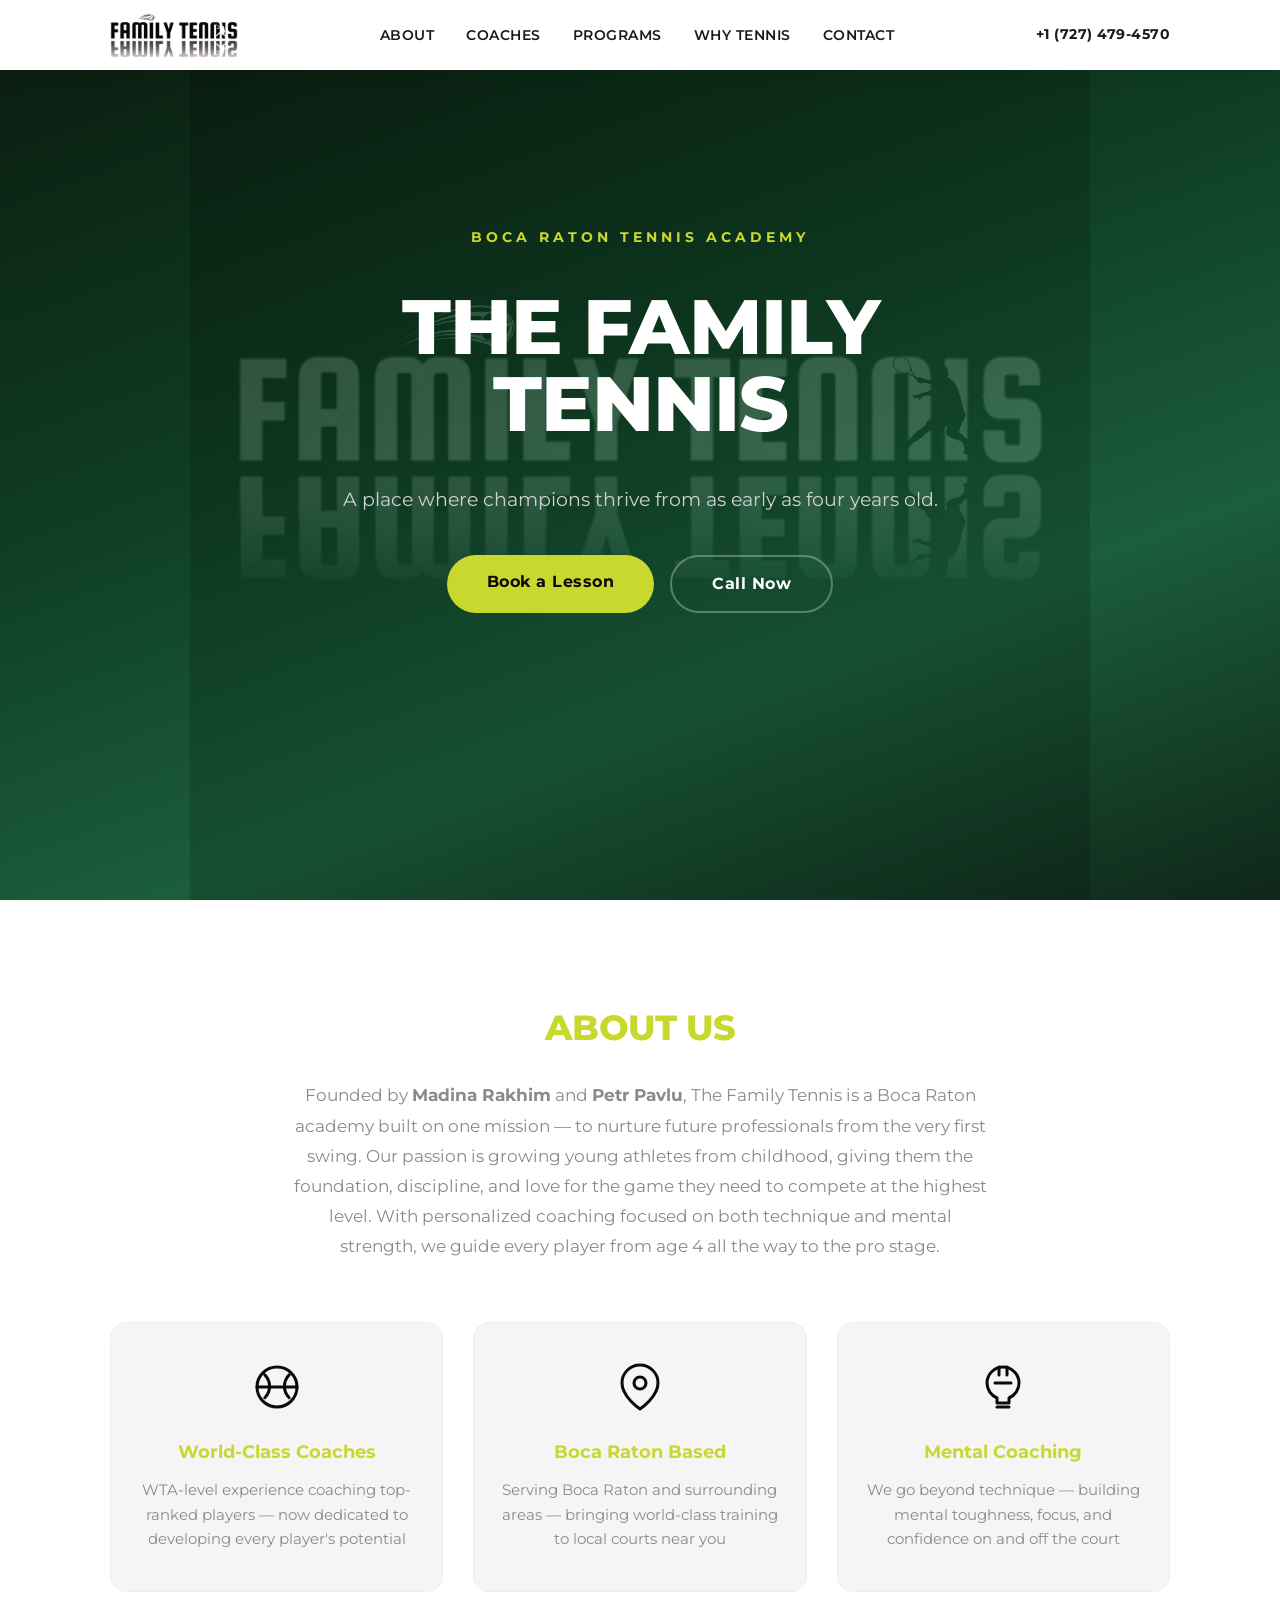
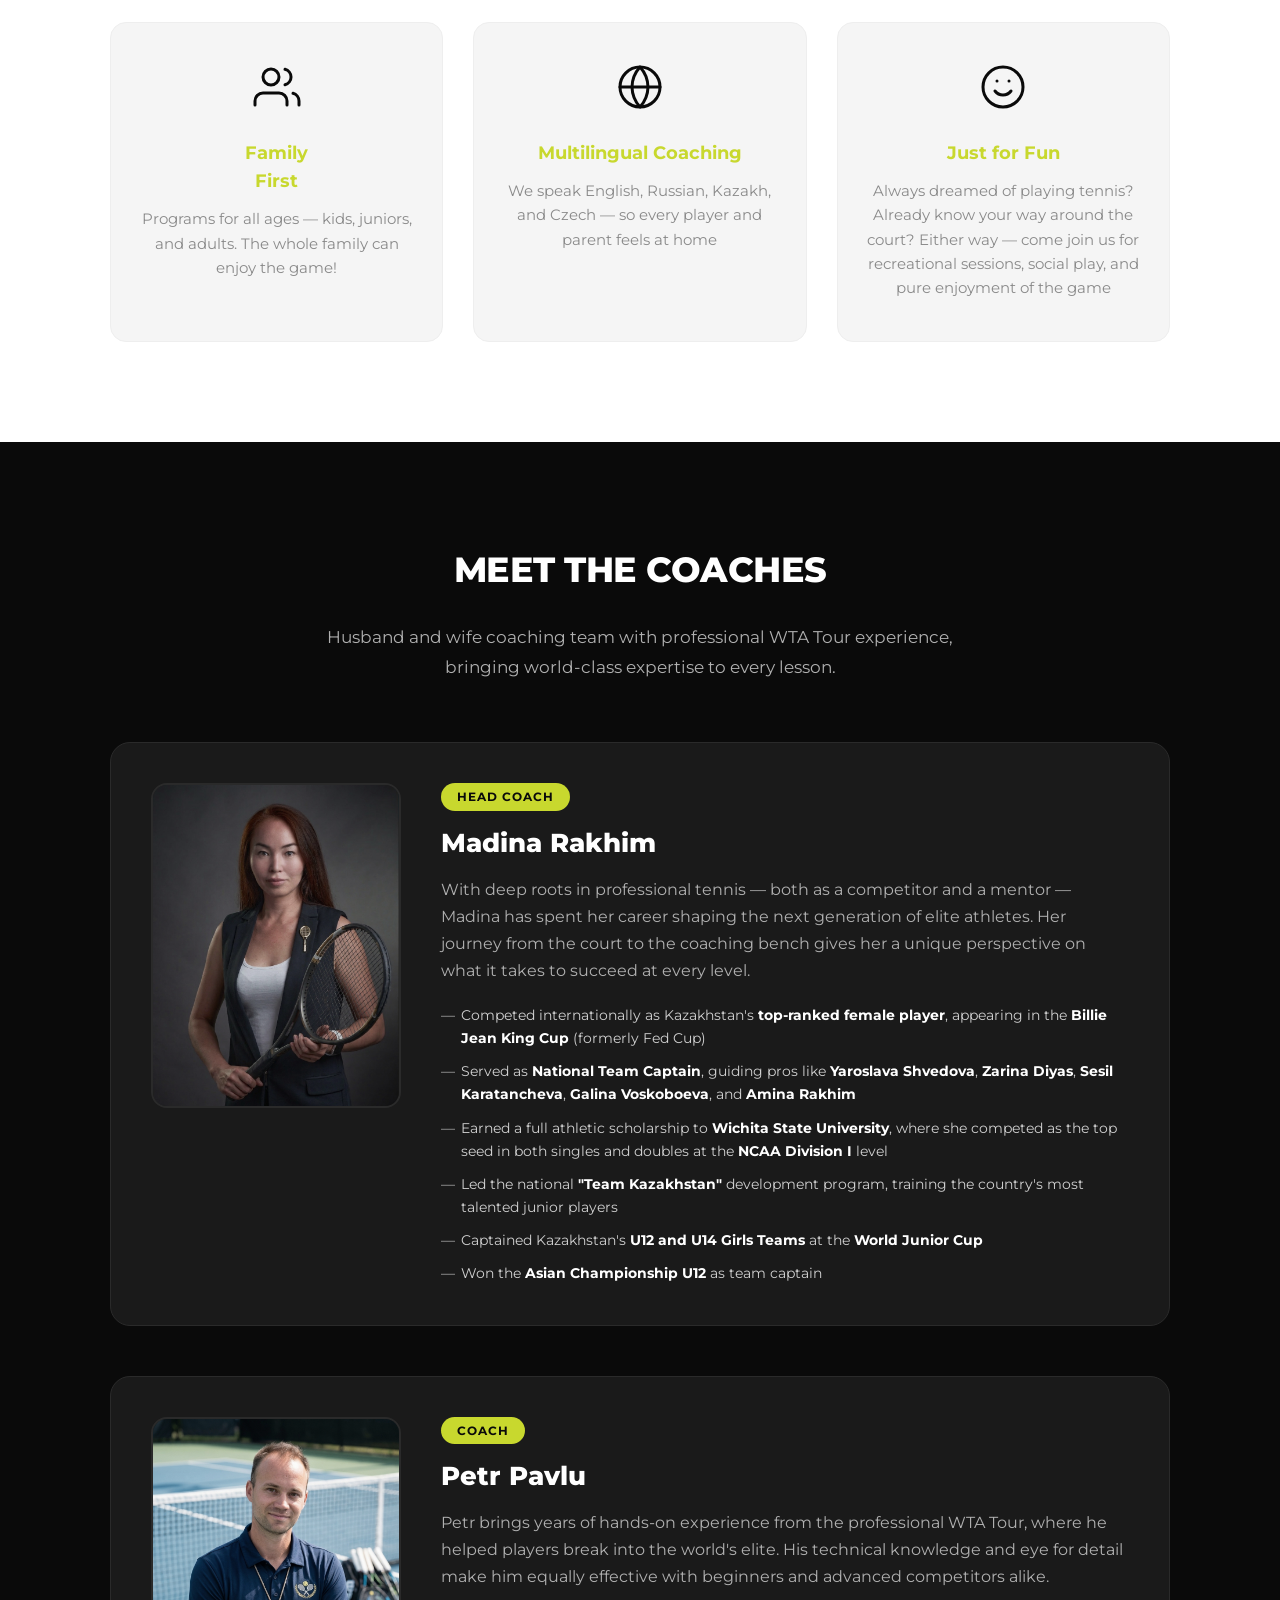
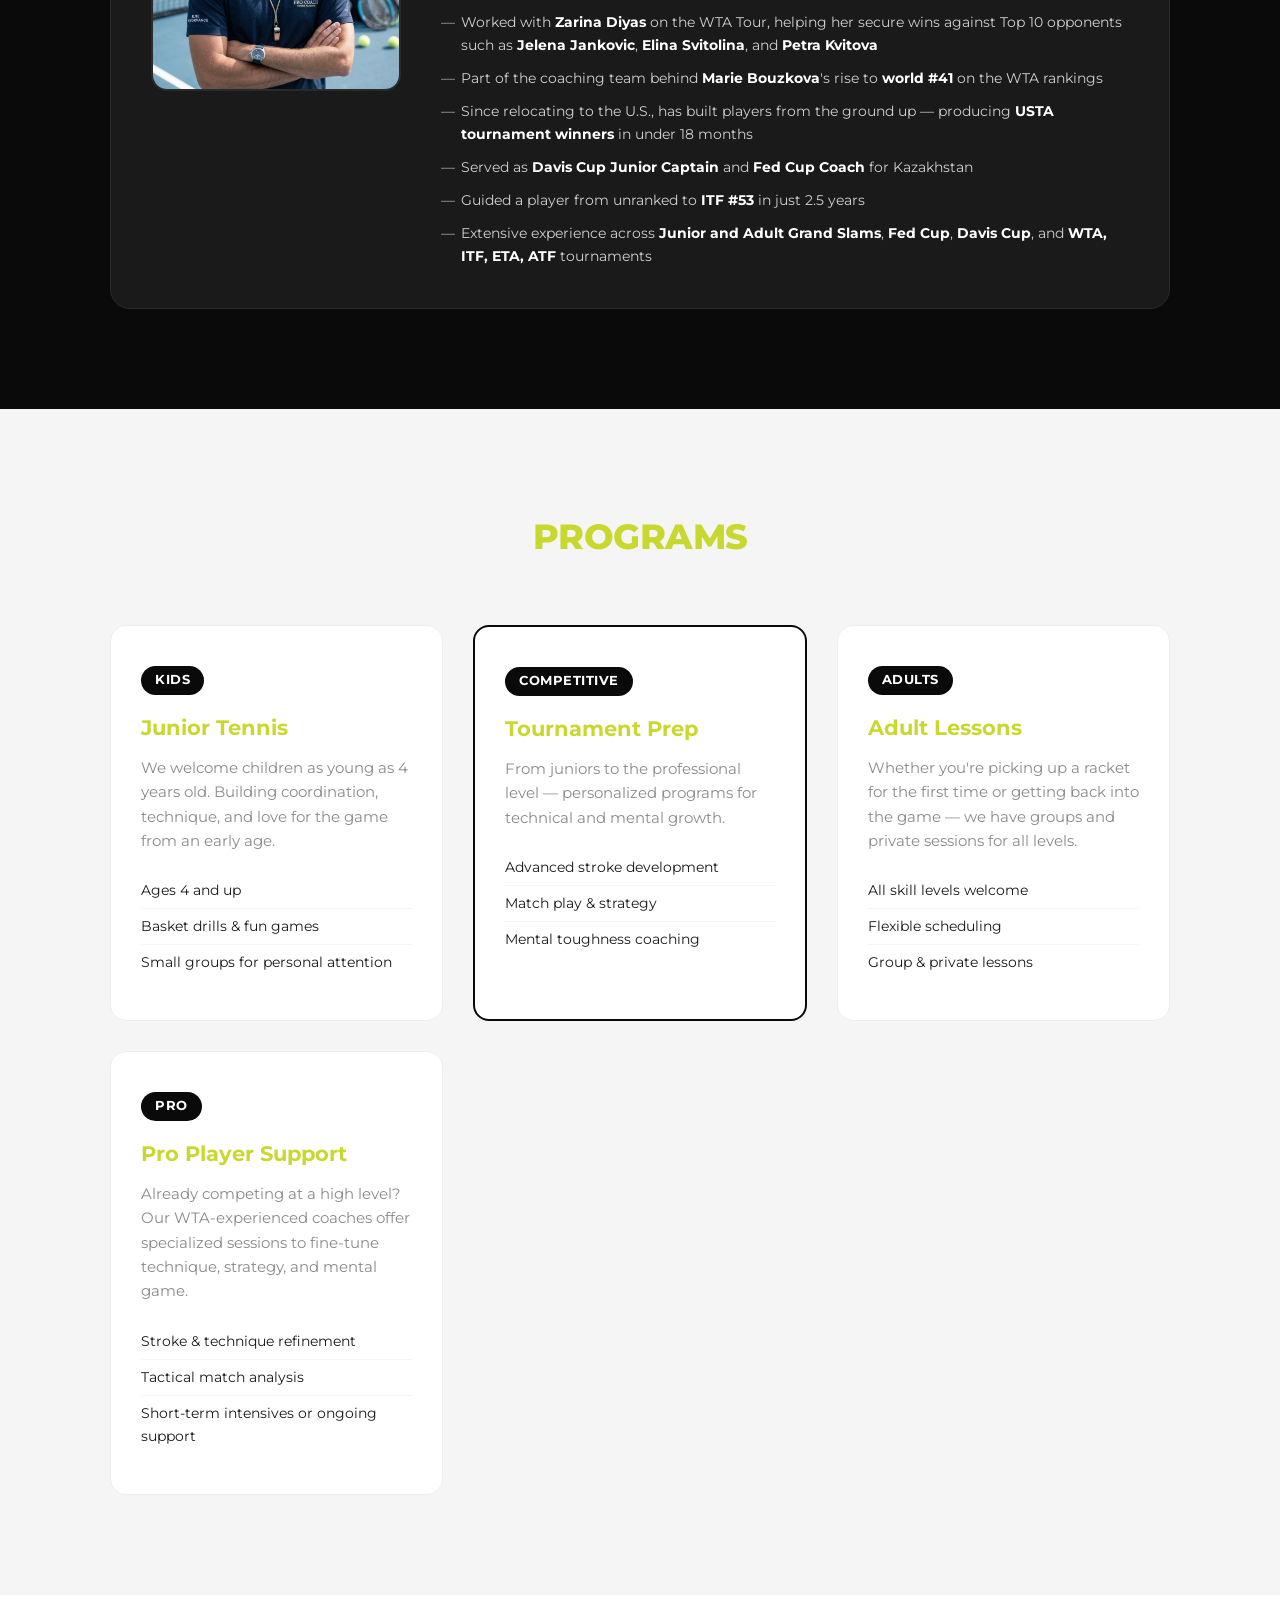
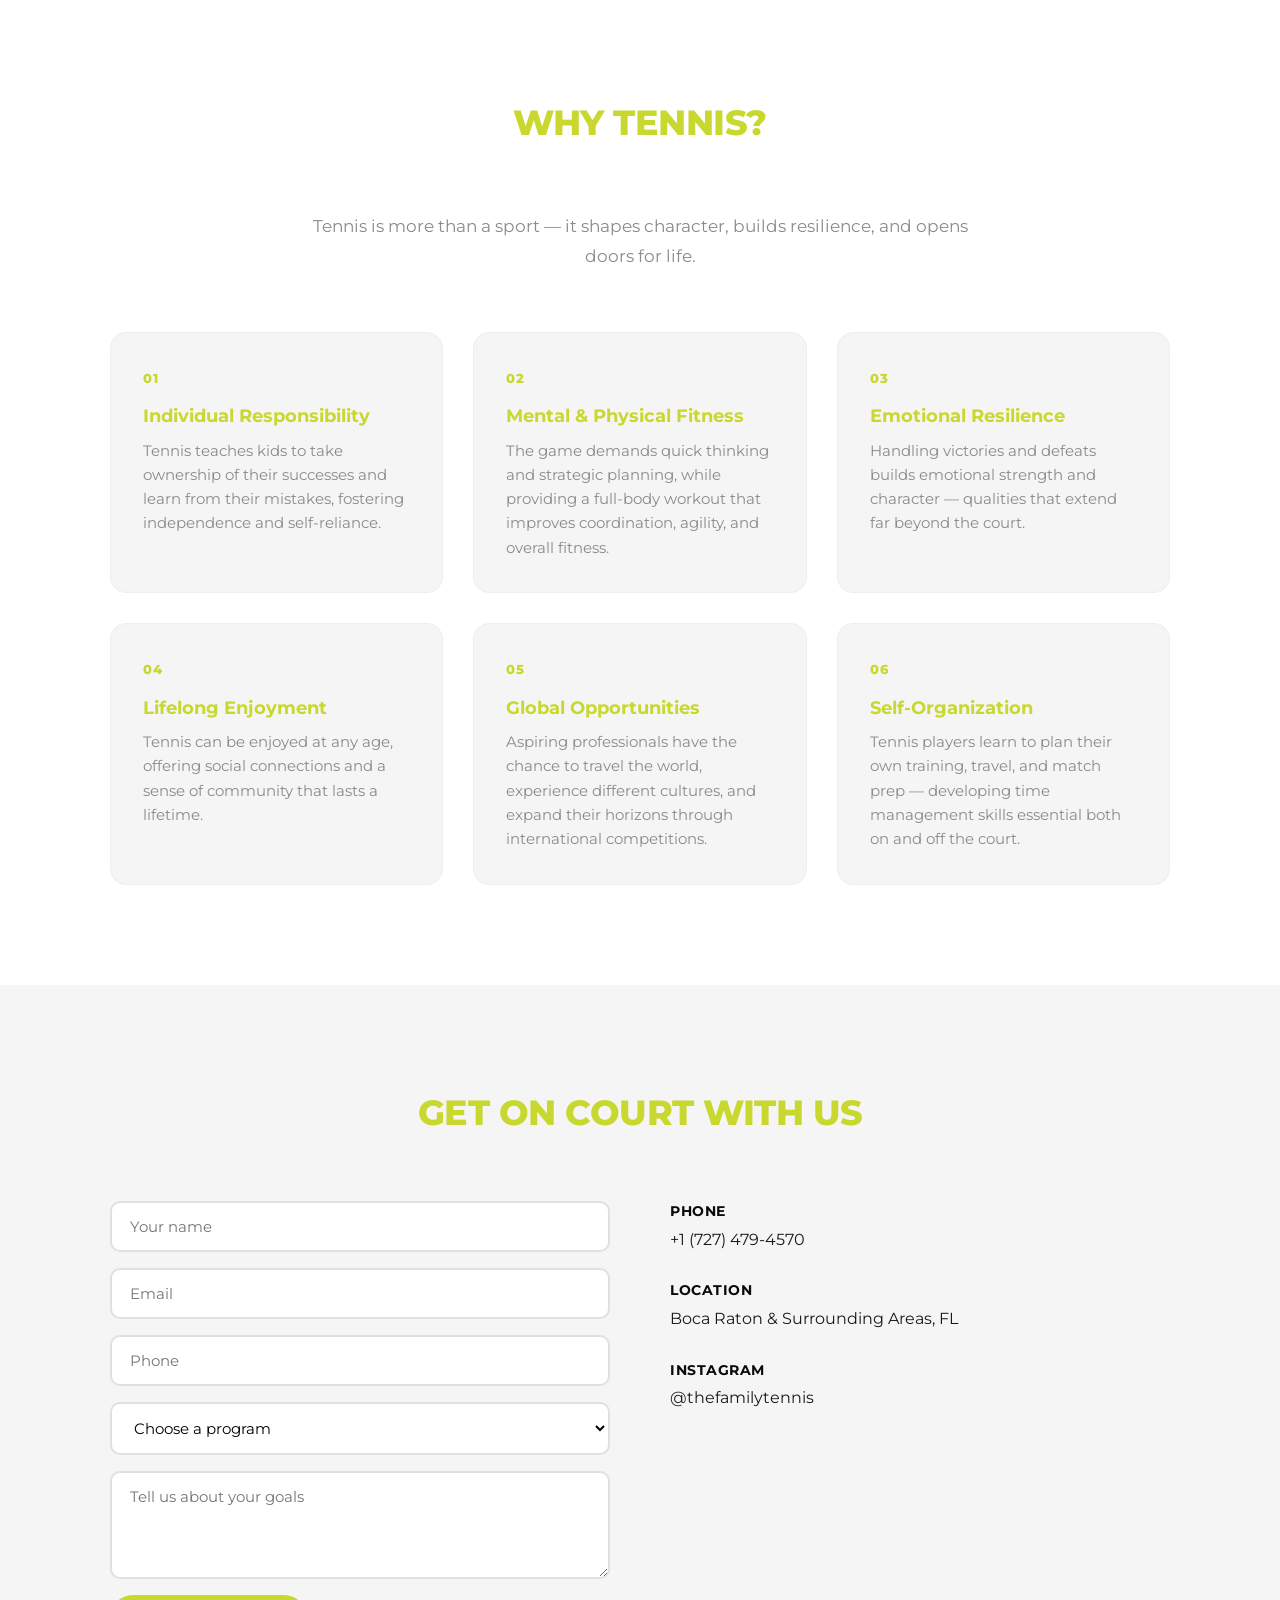
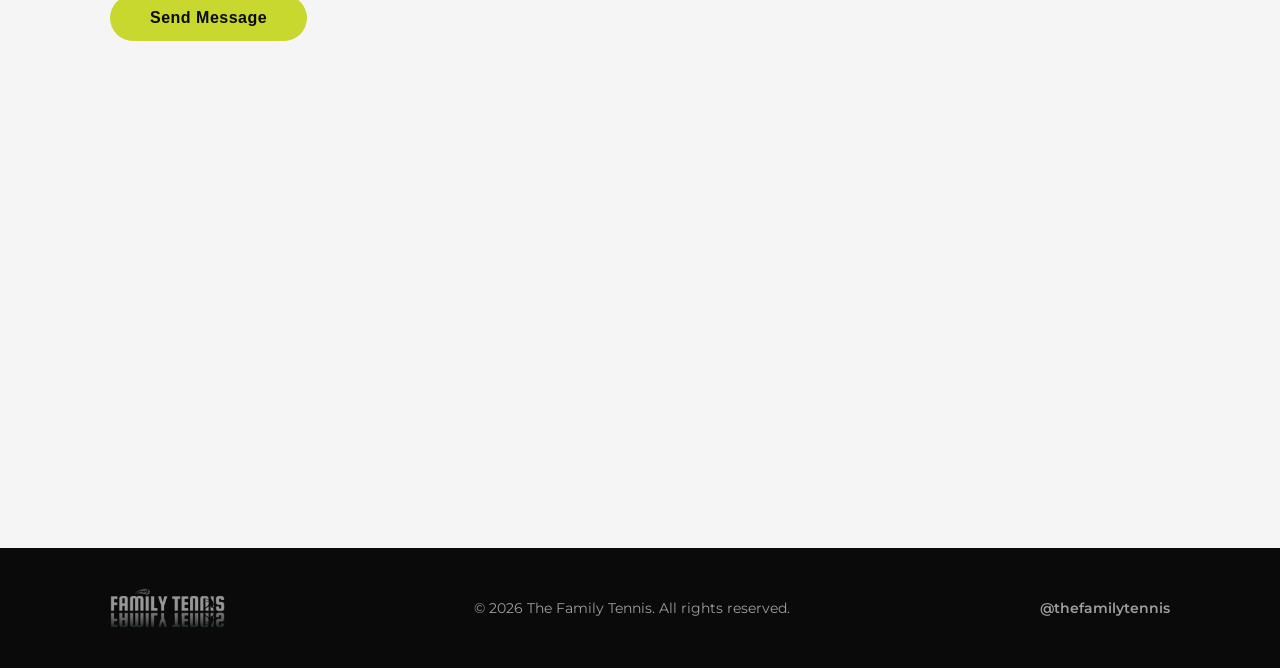
<file: index.html>
<!DOCTYPE html>
<html lang="en">
<head>
    <meta charset="UTF-8">
    <meta name="viewport" content="width=device-width, initial-scale=1.0">
    <title>The Family Tennis — Tennis Academy in Boca Raton, FL</title>
    <meta name="description" content="Professional tennis coaching for kids and adults in Boca Raton and surrounding areas. WTA-experienced coaches Madina Rakhim and Petr Pavlu offer junior tennis, tournament prep, and family lessons in South Florida.">
    <meta name="keywords" content="tennis lessons Boca Raton, tennis academy South Florida, junior tennis Florida, WTA coach, tennis for kids, family tennis, Madina Rakhim, Petr Pavlu, tennis coaching, USTA tournaments, Sandalfoot Cove">
    <meta name="robots" content="index, follow">
    <link rel="canonical" href="https://thefamilytennis.com/">

    <!-- Open Graph -->
    <meta property="og:title" content="The Family Tennis — Tennis Academy in Boca Raton">
    <meta property="og:description" content="World-class tennis coaching for kids and adults. WTA-experienced coaches in Boca Raton, FL.">
    <meta property="og:type" content="website">
    <meta property="og:url" content="https://thefamilytennis.com/">
    <meta property="og:image" content="https://thefamilytennis.com/images/logo-dark.png">
    <meta property="og:locale" content="en_US">

    <!-- Twitter Card -->
    <meta name="twitter:card" content="summary_large_image">
    <meta name="twitter:title" content="The Family Tennis — Tennis Academy in Boca Raton">
    <meta name="twitter:description" content="World-class tennis coaching for kids and adults. WTA-experienced coaches in Boca Raton, FL.">
    <meta name="twitter:image" content="https://thefamilytennis.com/images/logo-dark.png">

    <!-- Structured Data -->
    <script type="application/ld+json">
    {
        "@context": "https://schema.org",
        "@type": "SportsActivityLocation",
        "name": "The Family Tennis",
        "description": "Professional tennis academy in Boca Raton offering coaching for kids and adults by WTA-experienced coaches.",
        "url": "https://thefamilytennis.com",
        "telephone": "+1-727-479-4570",
        "address": {
            "@type": "PostalAddress",
            "addressLocality": "Boca Raton",
            "addressRegion": "FL",
            "addressCountry": "US"
        },
        "sport": "Tennis",
        "sameAs": [
            "https://www.instagram.com/thefamilytennis/"
        ],
        "employee": [
            {
                "@type": "Person",
                "name": "Madina Rakhim",
                "jobTitle": "Head Coach"
            },
            {
                "@type": "Person",
                "name": "Petr Pavlu",
                "jobTitle": "Coach"
            }
        ]
    }
    </script>

    <!-- Google tag (gtag.js) -->
    <script async src="https://www.googletagmanager.com/gtag/js?id=G-SXMNCR709S"></script>
    <script>
      window.dataLayer = window.dataLayer || [];
      function gtag(){dataLayer.push(arguments);}
      gtag('js', new Date());
      gtag('config', 'G-SXMNCR709S');
    </script>

    <script src="https://identity.netlify.com/v1/netlify-identity-widget.js"></script>
    <link rel="preconnect" href="https://fonts.googleapis.com">
    <link rel="preconnect" href="https://fonts.gstatic.com" crossorigin>
    <link href="https://fonts.googleapis.com/css2?family=Montserrat:wght@400;600;700;800&display=swap" rel="stylesheet">
    <link rel="stylesheet" href="style.css">
</head>
<body>
    <header class="header">
        <nav class="nav">
            <a href="#" class="logo" aria-label="The Family Tennis — Home">
                <img src="images/logo-light-transparent.png" alt="The Family Tennis" class="logo-img">
            </a>
            <ul class="nav-links">
                <li><a href="#about">About</a></li>
                <li><a href="#coaches">Coaches</a></li>
                <li><a href="#programs">Programs</a></li>
                <li><a href="#why-us">Why Tennis</a></li>
                <li><a href="#contact">Contact</a></li>
            </ul>
            <a href="tel:+17274794570" class="nav-phone" aria-label="Call us">+1 (727) 479-4570</a>
            <button class="nav-toggle" aria-label="Open navigation menu">
                <span></span>
                <span></span>
                <span></span>
            </button>
        </nav>
    </header>

    <main>
        <section class="hero" aria-label="Welcome to The Family Tennis">
            <div class="hero-bg">
                <img src="images/logo-dark.png" alt="" class="hero-bg-logo" aria-hidden="true">
            </div>
            <div class="hero-content">
                <p class="hero-tag">Boca Raton Tennis Academy</p>
                <h1 class="hero-title">The Family<br>Tennis</h1>
                <p class="hero-sub">A place where champions thrive from as early as four years old.</p>
                <div class="hero-buttons">
                    <a href="#contact" class="btn">Book a Lesson</a>
                    <a href="tel:+17274794570" class="btn btn-outline">Call Now</a>
                </div>
            </div>
        </section>

        <section id="about" class="section about">
            <div class="container">
                <h2>About Us</h2>
                <p class="section-intro">Founded by <strong>Madina Rakhim</strong> and <strong>Petr Pavlu</strong>, The Family Tennis is a Boca Raton academy built on one mission — to nurture future professionals from the very first swing. Our passion is growing young athletes from childhood, giving them the foundation, discipline, and love for the game they need to compete at the highest level. With personalized coaching focused on both technique and mental strength, we guide every player from age 4 all the way to the pro stage.</p>
                <div class="about-grid">
                    <div class="about-card">
                        <div class="about-icon">
                            <svg xmlns="http://www.w3.org/2000/svg" width="48" height="48" viewBox="0 0 24 24" fill="none" stroke="currentColor" stroke-width="1.5" stroke-linecap="round" stroke-linejoin="round"><circle cx="12" cy="12" r="10"/><path d="M18.09 5.91c-3.17 3.17-3.17 8.31 0 11.48"/><path d="M5.91 5.91c3.17 3.17 3.17 8.31 0 11.48"/><path d="M2 12h20"/></svg>
                        </div>
                        <h3>World-Class Coaches</h3>
                        <p>WTA-level experience coaching top-ranked players — now dedicated to developing every player's potential</p>
                    </div>
                    <div class="about-card">
                        <div class="about-icon">
                            <svg xmlns="http://www.w3.org/2000/svg" width="48" height="48" viewBox="0 0 24 24" fill="none" stroke="currentColor" stroke-width="1.5" stroke-linecap="round" stroke-linejoin="round"><path d="M21 10c0 7-9 13-9 13s-9-6-9-13a9 9 0 0 1 18 0z"/><circle cx="12" cy="10" r="3"/></svg>
                        </div>
                        <h3>Boca Raton Based</h3>
                        <p>Serving Boca Raton and surrounding areas — bringing world-class training to local courts near you</p>
                    </div>
                    <div class="about-card">
                        <div class="about-icon">
                            <svg xmlns="http://www.w3.org/2000/svg" width="48" height="48" viewBox="0 0 24 24" fill="none" stroke="currentColor" stroke-width="1.5" stroke-linecap="round" stroke-linejoin="round"><path d="M12 2a8 8 0 0 0-8 8c0 3.4 2.1 6.3 5 7.5V20h6v-2.5c2.9-1.2 5-4.1 5-7.5a8 8 0 0 0-8-8z"/><path d="M9 22h6"/><path d="M10 2v4"/><path d="M14 2v4"/><path d="M8 10h8"/></svg>
                        </div>
                        <h3>Mental Coaching</h3>
                        <p>We go beyond technique — building mental toughness, focus, and confidence on and off the court</p>
                    </div>
                    <div class="about-card">
                        <div class="about-icon">
                            <svg xmlns="http://www.w3.org/2000/svg" width="48" height="48" viewBox="0 0 24 24" fill="none" stroke="currentColor" stroke-width="1.5" stroke-linecap="round" stroke-linejoin="round"><path d="M17 21v-2a4 4 0 0 0-4-4H5a4 4 0 0 0-4 4v2"/><circle cx="9" cy="7" r="4"/><path d="M23 21v-2a4 4 0 0 0-3-3.87"/><path d="M16 3.13a4 4 0 0 1 0 7.75"/></svg>
                        </div>
                        <h3>Family<br>First</h3>
                        <p>Programs for all ages — kids, juniors, and adults. The whole family can enjoy the game!</p>
                    </div>
                    <div class="about-card">
                        <div class="about-icon">
                            <svg xmlns="http://www.w3.org/2000/svg" width="48" height="48" viewBox="0 0 24 24" fill="none" stroke="currentColor" stroke-width="1.5" stroke-linecap="round" stroke-linejoin="round"><circle cx="12" cy="12" r="10"/><path d="M2 12h20"/><path d="M12 2a15.3 15.3 0 0 1 4 10 15.3 15.3 0 0 1-4 10 15.3 15.3 0 0 1-4-10 15.3 15.3 0 0 1 4-10z"/></svg>
                        </div>
                        <h3>Multilingual Coaching</h3>
                        <p>We speak English, Russian, Kazakh, and Czech — so every player and parent feels at home</p>
                    </div>
                    <div class="about-card">
                        <div class="about-icon">
                            <svg xmlns="http://www.w3.org/2000/svg" width="48" height="48" viewBox="0 0 24 24" fill="none" stroke="currentColor" stroke-width="1.5" stroke-linecap="round" stroke-linejoin="round"><circle cx="12" cy="12" r="10"/><path d="M8 14s1.5 2 4 2 4-2 4-2"/><line x1="9" y1="9" x2="9.01" y2="9"/><line x1="15" y1="9" x2="15.01" y2="9"/></svg>
                        </div>
                        <h3>Just for Fun</h3>
                        <p>Always dreamed of playing tennis? Already know your way around the court? Either way — come join us for recreational sessions, social play, and pure enjoyment of the game</p>
                    </div>
                </div>
            </div>
        </section>

        <section id="coaches" class="section coaches">
            <div class="container">
                <h2>Meet the Coaches</h2>
                <p class="section-intro">Husband and wife coaching team with professional WTA Tour experience, bringing world-class expertise to every lesson.</p>

                <div class="coaches-grid">
                    <article class="coach-card">
                        <div class="coach-photo">
                            <img src="images/madina.jpg" alt="Madina Rakhim — Head Coach at The Family Tennis" loading="lazy">
                        </div>
                        <div class="coach-info">
                            <span class="coach-role">Head Coach</span>
                            <h3>Madina Rakhim</h3>
                            <p>With deep roots in professional tennis — both as a competitor and a mentor — Madina has spent her career shaping the next generation of elite athletes. Her journey from the court to the coaching bench gives her a unique perspective on what it takes to succeed at every level.</p>
                            <ul class="coach-highlights">
                                <li>Competed internationally as Kazakhstan's <strong>top-ranked female player</strong>, appearing in the <strong>Billie Jean King Cup</strong> (formerly Fed Cup)</li>
                                <li>Served as <strong>National Team Captain</strong>, guiding pros like <strong>Yaroslava Shvedova</strong>, <strong>Zarina Diyas</strong>, <strong>Sesil Karatancheva</strong>, <strong>Galina Voskoboeva</strong>, and <strong>Amina Rakhim</strong></li>
                                <li>Earned a full athletic scholarship to <strong>Wichita State University</strong>, where she competed as the top seed in both singles and doubles at the <strong>NCAA Division I</strong> level</li>
                                <li>Led the national <strong>"Team Kazakhstan"</strong> development program, training the country's most talented junior players</li>
                                <li>Captained Kazakhstan's <strong>U12 and U14 Girls Teams</strong> at the <strong>World Junior Cup</strong></li>
                                <li>Won the <strong>Asian Championship U12</strong> as team captain</li>
                            </ul>
                        </div>
                    </article>

                    <article class="coach-card">
                        <div class="coach-photo">
                            <img src="images/petr.jpg" alt="Petr Pavlu — Coach at The Family Tennis" loading="lazy">
                        </div>
                        <div class="coach-info">
                            <span class="coach-role">Coach</span>
                            <h3>Petr Pavlu</h3>
                            <p>Petr brings years of hands-on experience from the professional WTA Tour, where he helped players break into the world's elite. His technical knowledge and eye for detail make him equally effective with beginners and advanced competitors alike.</p>
                            <ul class="coach-highlights">
                                <li>Worked with <strong>Zarina Diyas</strong> on the WTA Tour, helping her secure wins against Top 10 opponents such as <strong>Jelena Jankovic</strong>, <strong>Elina Svitolina</strong>, and <strong>Petra Kvitova</strong></li>
                                <li>Part of the coaching team behind <strong>Marie Bouzkova</strong>'s rise to <strong>world #41</strong> on the WTA rankings</li>
                                <li>Since relocating to the U.S., has built players from the ground up — producing <strong>USTA tournament winners</strong> in under 18 months</li>
                                <li>Served as <strong>Davis Cup Junior Captain</strong> and <strong>Fed Cup Coach</strong> for Kazakhstan</li>
                                <li>Guided a player from unranked to <strong>ITF #53</strong> in just 2.5 years</li>
                                <li>Extensive experience across <strong>Junior and Adult Grand Slams</strong>, <strong>Fed Cup</strong>, <strong>Davis Cup</strong>, and <strong>WTA, ITF, ETA, ATF</strong> tournaments</li>
                            </ul>
                        </div>
                    </article>
                </div>
            </div>
        </section>

        <section id="programs" class="section programs">
            <div class="container">
                <h2>Programs</h2>
                <div class="programs-grid">
                    <div class="program-card">
                        <div class="program-age">Kids</div>
                        <h3>Junior Tennis</h3>
                        <p>We welcome children as young as 4 years old. Building coordination, technique, and love for the game from an early age.</p>
                        <ul>
                            <li>Ages 4 and up</li>
                            <li>Basket drills & fun games</li>
                            <li>Small groups for personal attention</li>
                        </ul>
                    </div>
                    <div class="program-card featured">
                        <div class="program-age">Competitive</div>
                        <h3>Tournament Prep</h3>
                        <p>From juniors to the professional level — personalized programs for technical and mental growth.</p>
                        <ul>
                            <li>Advanced stroke development</li>
                            <li>Match play & strategy</li>
                            <li>Mental toughness coaching</li>
                        </ul>
                    </div>
                    <div class="program-card">
                        <div class="program-age">Adults</div>
                        <h3>Adult Lessons</h3>
                        <p>Whether you're picking up a racket for the first time or getting back into the game — we have groups and private sessions for all levels.</p>
                        <ul>
                            <li>All skill levels welcome</li>
                            <li>Flexible scheduling</li>
                            <li>Group & private lessons</li>
                        </ul>
                    </div>
                    <div class="program-card">
                        <div class="program-age">Pro</div>
                        <h3>Pro Player Support</h3>
                        <p>Already competing at a high level? Our WTA-experienced coaches offer specialized sessions to fine-tune technique, strategy, and mental game.</p>
                        <ul>
                            <li>Stroke & technique refinement</li>
                            <li>Tactical match analysis</li>
                            <li>Short-term intensives or ongoing support</li>
                        </ul>
                    </div>
                </div>
            </div>
        </section>

        <section id="why-us" class="section why-us">
            <div class="container">
                <h2>Why Tennis?</h2>
                <p class="section-intro">Tennis is more than a sport — it shapes character, builds resilience, and opens doors for life.</p>
                <div class="features-grid">
                    <div class="feature">
                        <span class="feature-num">01</span>
                        <h3>Individual Responsibility</h3>
                        <p>Tennis teaches kids to take ownership of their successes and learn from their mistakes, fostering independence and self-reliance.</p>
                    </div>
                    <div class="feature">
                        <span class="feature-num">02</span>
                        <h3>Mental & Physical Fitness</h3>
                        <p>The game demands quick thinking and strategic planning, while providing a full-body workout that improves coordination, agility, and overall fitness.</p>
                    </div>
                    <div class="feature">
                        <span class="feature-num">03</span>
                        <h3>Emotional Resilience</h3>
                        <p>Handling victories and defeats builds emotional strength and character — qualities that extend far beyond the court.</p>
                    </div>
                    <div class="feature">
                        <span class="feature-num">04</span>
                        <h3>Lifelong Enjoyment</h3>
                        <p>Tennis can be enjoyed at any age, offering social connections and a sense of community that lasts a lifetime.</p>
                    </div>
                    <div class="feature">
                        <span class="feature-num">05</span>
                        <h3>Global Opportunities</h3>
                        <p>Aspiring professionals have the chance to travel the world, experience different cultures, and expand their horizons through international competitions.</p>
                    </div>
                    <div class="feature">
                        <span class="feature-num">06</span>
                        <h3>Self-Organization</h3>
                        <p>Tennis players learn to plan their own training, travel, and match prep — developing time management skills essential both on and off the court.</p>
                    </div>
                </div>
            </div>
        </section>

        <section id="contact" class="section contact">
            <div class="container">
                <h2>Get on Court With Us</h2>
                <div class="contact-grid">
                    <form class="contact-form" name="contact" method="POST" data-netlify="true">
                        <input type="hidden" name="form-name" value="contact">
                        <input type="text" name="name" placeholder="Your name" required>
                        <input type="email" name="email" placeholder="Email" required>
                        <input type="tel" name="phone" placeholder="Phone">
                        <select name="program" required>
                            <option value="" disabled selected>Choose a program</option>
                            <option value="kids">Junior Tennis (Kids)</option>
                            <option value="competitive">Tournament Prep</option>
                            <option value="adults">Parent & Family</option>
                            <option value="private">Private Lesson</option>
                        </select>
                        <textarea name="message" placeholder="Tell us about your goals" rows="4"></textarea>
                        <button type="submit" class="btn">Send Message</button>
                    </form>
                    <div class="contact-info">
                        <div class="contact-item">
                            <strong>Phone</strong>
                            <p><a href="tel:+17274794570">+1 (727) 479-4570</a></p>
                        </div>
                        <div class="contact-item">
                            <strong>Location</strong>
                            <p>Boca Raton & Surrounding Areas, FL</p>
                        </div>
                        <div class="contact-item">
                            <strong>Instagram</strong>
                            <p><a href="https://www.instagram.com/thefamilytennis/" target="_blank" rel="noopener">@thefamilytennis</a></p>
                        </div>
                    </div>
                </div>
                <div class="contact-map">
                    <iframe src="https://www.google.com/maps/embed?pb=!1m18!1m12!1m3!1d28618.47!2d-80.1831!3d26.3387!2m3!1f0!2f0!3f0!3m2!1i1024!2i768!4f13.1!3m3!1m2!1s0x88d91d87c3508c7d%3A0x6f8d6e4c8e7b1a2f!2sSandalfoot%20Cove%2C%20FL!5e0!3m2!1sen!2sus!4v1700000000000" width="100%" height="350" style="border:0; border-radius: 16px;" allowfullscreen="" loading="lazy" referrerpolicy="no-referrer-when-downgrade" title="The Family Tennis location near Sandalfoot Cove, Boca Raton"></iframe>
                </div>
            </div>
        </section>
    </main>

    <footer class="footer">
        <div class="container footer-inner">
            <img src="images/logo-dark-transparent.png" alt="The Family Tennis" class="footer-logo" loading="lazy">
            <p>&copy; 2026 The Family Tennis. All rights reserved.</p>
            <a href="https://www.instagram.com/thefamilytennis/" target="_blank" rel="noopener" class="footer-ig">@thefamilytennis</a>
        </div>
    </footer>

    <script src="script.js"></script>
    <script>
      if (window.netlifyIdentity) {
        window.netlifyIdentity.on("init", user => {
          if (!user) {
            window.netlifyIdentity.on("login", () => {
              document.location.href = "/admin/";
            });
          }
        });
      }
    </script>
</body>
</html>
</file>
<file: style.css>
*,
*::before,
*::after {
    margin: 0;
    padding: 0;
    box-sizing: border-box;
}

:root {
    --black: #0a0a0a;
    --dark: #1a1a1a;
    --charcoal: #2a2a2a;
    --silver: #b0b0b0;
    --silver-light: #d0d0d0;
    --white: #ffffff;
    --light: #f5f5f5;
    --gray: #8a8a8a;
    --accent: #c0c0c0;
    --tennis-yellow: #c8d82e;
    --tennis-glow: #d4e157;
}

html {
    scroll-behavior: smooth;
}

body {
    font-family: 'Montserrat', sans-serif;
    color: var(--dark);
    line-height: 1.6;
    background: var(--white);
}

.container {
    max-width: 1100px;
    margin: 0 auto;
    padding: 0 20px;
}

/* Header */
.header {
    position: fixed;
    top: 0;
    left: 0;
    right: 0;
    z-index: 100;
    background: var(--white);
    box-shadow: 0 2px 20px rgba(0, 0, 0, 0.08);
}

.nav {
    max-width: 1100px;
    margin: 0 auto;
    padding: 0 20px;
    display: flex;
    align-items: center;
    justify-content: space-between;
    height: 70px;
}

.logo {
    display: flex;
    align-items: center;
    text-decoration: none;
}

.logo-img {
    height: 45px;
    width: auto;
    display: block;
}

.nav-links {
    display: flex;
    list-style: none;
    gap: 32px;
}

.nav-links a {
    text-decoration: none;
    color: var(--dark);
    font-weight: 600;
    font-size: 0.9rem;
    transition: color 0.2s;
    letter-spacing: 0.5px;
    text-transform: uppercase;
}

.nav-links a:hover {
    color: var(--silver);
}

.nav-phone {
    text-decoration: none;
    color: var(--dark);
    font-weight: 700;
    font-size: 0.9rem;
    letter-spacing: 0.5px;
    transition: color 0.2s;
}

.nav-phone:hover {
    color: var(--silver);
}

.nav-toggle {
    display: none;
    flex-direction: column;
    gap: 5px;
    background: none;
    border: none;
    cursor: pointer;
    padding: 5px;
}

.nav-toggle span {
    width: 24px;
    height: 2px;
    background: var(--dark);
    transition: 0.3s;
}

/* Hero */
.hero {
    min-height: 100vh;
    display: flex;
    align-items: center;
    justify-content: center;
    text-align: center;
    background: linear-gradient(160deg, #0a1a0f 0%, #0f3d22 40%, #1b5e3b 70%, #0f2618 100%);
    color: var(--white);
    padding: 100px 20px;
    padding-bottom: 160px;
    position: relative;
    overflow: hidden;
}

.hero-bg {
    position: absolute;
    top: 0;
    left: 0;
    right: 0;
    bottom: 0;
    display: flex;
    align-items: center;
    justify-content: center;
    opacity: 0.15;
    pointer-events: none;
}

.hero-bg-logo {
    width: 90%;
    max-width: 900px;
    height: auto;
    object-fit: contain;
}

.hero-content {
    position: relative;
    z-index: 1;
}

.hero-tag {
    font-size: 0.85rem;
    font-weight: 700;
    text-transform: uppercase;
    letter-spacing: 4px;
    color: var(--tennis-yellow);
    margin-bottom: 40px;
}

.hero-title {
    font-size: clamp(2.8rem, 6vw, 5rem);
    font-weight: 800;
    line-height: 1;
    letter-spacing: -1px;
    text-transform: uppercase;
    margin-bottom: 24px;
    color: var(--white);
}

.hero-sub {
    font-size: clamp(1rem, 2.5vw, 1.2rem);
    margin-top: 40px;
    margin-bottom: 40px;
    font-weight: 400;
    line-height: 1.7;
    color: var(--silver-light);
}

.hero-buttons {
    display: flex;
    gap: 16px;
    justify-content: center;
    flex-wrap: wrap;
    margin-top: 20px;
}

.btn {
    display: inline-block;
    padding: 14px 40px;
    background: var(--tennis-yellow);
    color: var(--black);
    text-decoration: none;
    font-weight: 700;
    font-size: 1rem;
    border-radius: 50px;
    border: none;
    cursor: pointer;
    transition: transform 0.2s, box-shadow 0.2s;
    letter-spacing: 0.5px;
}

.btn:hover {
    transform: translateY(-2px);
    box-shadow: 0 8px 25px rgba(200, 216, 46, 0.25);
}

.btn-outline {
    background: transparent;
    color: var(--white);
    border: 2px solid rgba(255, 255, 255, 0.3);
}

.btn-outline:hover {
    border-color: var(--tennis-yellow);
    color: var(--tennis-yellow);
    background: rgba(200, 216, 46, 0.05);
}

/* Sections */
.section {
    padding: 100px 0;
}

.section h2 {
    text-align: center;
    font-size: 2.2rem;
    font-weight: 800;
    color: var(--tennis-yellow);
    margin-bottom: 24px;
    letter-spacing: -0.5px;
    text-transform: uppercase;
}

.section-intro {
    text-align: center;
    max-width: 700px;
    margin: 0 auto 60px;
    color: var(--gray);
    font-size: 1.05rem;
    line-height: 1.8;
}

/* About */
.about {
    background: var(--white);
}

.about-grid {
    display: grid;
    grid-template-columns: repeat(3, 1fr);
    gap: 30px;
}

.about-card {
    text-align: center;
    padding: 40px 24px;
    border-radius: 16px;
    background: var(--light);
    transition: transform 0.2s;
    border: 1px solid #eee;
}

.about-card:hover {
    transform: translateY(-4px);
}

.about-icon {
    margin-bottom: 20px;
    color: var(--black);
}

.about-icon svg {
    width: 48px;
    height: 48px;
}

.about-card h3 {
    font-size: 1.1rem;
    margin-bottom: 12px;
    color: var(--tennis-yellow);
}

.about-card p {
    color: var(--gray);
    font-size: 0.95rem;
}

/* Coaches */
.coaches {
    background: var(--black);
    color: var(--white);
}

.coaches h2 {
    color: var(--white);
}

.coaches .section-intro {
    color: var(--silver);
}

.coaches-grid {
    display: flex;
    flex-direction: column;
    gap: 50px;
}

.coach-card {
    display: flex;
    gap: 40px;
    align-items: flex-start;
    background: var(--dark);
    border-radius: 20px;
    padding: 40px;
    border: 1px solid var(--charcoal);
    transition: transform 0.2s;
}

.coach-card:hover {
    transform: translateY(-4px);
}

.coach-photo {
    flex-shrink: 0;
    width: 250px;
    border-radius: 16px;
    overflow: hidden;
    border: 2px solid var(--charcoal);
}

.coach-photo img {
    width: 100%;
    height: auto;
    display: block;
    filter: grayscale(20%);
    transition: filter 0.3s;
}

.coach-card:hover .coach-photo img {
    filter: grayscale(0%);
}

.coach-info {
    flex: 1;
}

.coach-role {
    display: inline-block;
    background: var(--tennis-yellow);
    color: var(--black);
    padding: 4px 16px;
    border-radius: 20px;
    font-size: 0.75rem;
    font-weight: 700;
    margin-bottom: 12px;
    text-transform: uppercase;
    letter-spacing: 1px;
}

.coach-info h3 {
    font-size: 1.6rem;
    font-weight: 800;
    margin-bottom: 12px;
    color: var(--white);
}

.coach-info > p {
    color: var(--silver);
    font-size: 1rem;
    line-height: 1.7;
    margin-bottom: 20px;
}

.coach-highlights {
    list-style: none;
    display: flex;
    flex-direction: column;
    gap: 10px;
}

.coach-highlights li {
    position: relative;
    padding-left: 20px;
    color: var(--silver-light);
    font-size: 0.9rem;
    line-height: 1.6;
}

.coach-highlights li::before {
    content: '—';
    position: absolute;
    left: 0;
    color: var(--silver);
}

.coach-highlights li strong {
    color: var(--white);
}

/* Programs */
.programs {
    background: var(--light);
}

.programs h2 {
    margin-bottom: 60px;
}

.programs-grid {
    display: grid;
    grid-template-columns: repeat(3, 1fr);
    gap: 30px;
}

.program-card {
    background: var(--white);
    border-radius: 16px;
    padding: 40px 30px;
    transition: transform 0.2s, box-shadow 0.2s;
    border: 1px solid #eee;
}

.program-card:hover {
    transform: translateY(-4px);
    box-shadow: 0 12px 40px rgba(0, 0, 0, 0.08);
}

.program-card.featured {
    border: 2px solid var(--black);
}

.program-age {
    display: inline-block;
    background: var(--black);
    color: var(--white);
    padding: 4px 14px;
    border-radius: 20px;
    font-size: 0.8rem;
    font-weight: 700;
    margin-bottom: 16px;
    text-transform: uppercase;
    letter-spacing: 0.5px;
}

.program-card h3 {
    font-size: 1.3rem;
    margin-bottom: 12px;
    color: var(--tennis-yellow);
}

.program-card p {
    color: var(--gray);
    font-size: 0.95rem;
    margin-bottom: 20px;
}

.program-card ul {
    list-style: none;
}

.program-card ul li {
    padding: 6px 0;
    font-size: 0.9rem;
    color: var(--dark);
    border-bottom: 1px solid var(--light);
}

.program-card ul li:last-child {
    border-bottom: none;
}

/* Why Us */
.why-us {
    background: var(--white);
}

.why-us h2 {
    margin-bottom: 60px;
}

.features-grid {
    display: grid;
    grid-template-columns: repeat(3, 1fr);
    gap: 30px;
}

.feature {
    padding: 32px;
    border-radius: 16px;
    background: var(--light);
    transition: transform 0.2s;
    border: 1px solid #eee;
}

.feature:hover {
    transform: translateY(-4px);
}

.feature-num {
    display: inline-block;
    font-size: 0.8rem;
    font-weight: 800;
    color: var(--tennis-yellow);
    margin-bottom: 12px;
    letter-spacing: 1px;
}

.feature h3 {
    font-size: 1.15rem;
    color: var(--tennis-yellow);
    margin-bottom: 8px;
}

.feature p {
    color: var(--gray);
    font-size: 0.95rem;
}

/* Contact */
.contact {
    background: var(--light);
}

.contact h2 {
    margin-bottom: 60px;
}

.contact-grid {
    display: grid;
    grid-template-columns: 1fr 1fr;
    gap: 60px;
    align-items: start;
}

.contact-form {
    display: flex;
    flex-direction: column;
    gap: 16px;
}

.contact-form input,
.contact-form select,
.contact-form textarea {
    padding: 14px 18px;
    border: 2px solid #e0e0e0;
    border-radius: 10px;
    font-family: inherit;
    font-size: 0.95rem;
    transition: border-color 0.2s;
    background: var(--white);
}

.contact-form input:focus,
.contact-form select:focus,
.contact-form textarea:focus {
    outline: none;
    border-color: var(--black);
}

.contact-form .btn {
    align-self: flex-start;
    background: var(--tennis-yellow);
    color: var(--black);
}

.contact-form .btn:hover {
    box-shadow: 0 8px 25px rgba(200, 216, 46, 0.3);
}

.contact-info {
    display: flex;
    flex-direction: column;
    gap: 28px;
}

.contact-item strong {
    display: block;
    font-size: 0.85rem;
    text-transform: uppercase;
    letter-spacing: 0.5px;
    color: var(--black);
    margin-bottom: 4px;
}

.contact-item a {
    color: var(--dark);
    text-decoration: none;
}

.contact-item a:hover {
    color: var(--silver);
}

.contact-map {
    margin-top: 50px;
}

/* Footer */
.footer {
    background: var(--black);
    color: rgba(255, 255, 255, 0.6);
    padding: 40px 0;
    font-size: 0.9rem;
}

.footer-inner {
    display: flex;
    align-items: center;
    justify-content: space-between;
}

.footer-logo {
    height: 40px;
    width: auto;
    opacity: 0.6;
    transition: opacity 0.3s;
}

.footer-logo:hover {
    opacity: 0.9;
}

.footer-ig {
    color: rgba(255, 255, 255, 0.6);
    text-decoration: none;
    font-weight: 600;
    transition: color 0.2s;
}

.footer-ig:hover {
    color: var(--white);
}

/* Mobile */
@media (max-width: 768px) {
    .nav-phone {
        display: none;
    }

    .nav-toggle {
        display: flex;
    }

    .nav-links {
        display: none;
        position: absolute;
        top: 70px;
        left: 0;
        right: 0;
        background: var(--white);
        flex-direction: column;
        padding: 20px;
        gap: 16px;
        box-shadow: 0 10px 30px rgba(0, 0, 0, 0.1);
    }

    .nav-links.active {
        display: flex;
    }

    .about-grid {
        grid-template-columns: repeat(2, 1fr);
    }

    .programs-grid {
        grid-template-columns: 1fr;
    }

    .features-grid {
        grid-template-columns: 1fr;
    }

    .contact-grid {
        grid-template-columns: 1fr;
        gap: 40px;
    }

    .section {
        padding: 60px 0;
    }

    .section h2 {
        font-size: 1.8rem;
    }

    .footer-inner {
        flex-direction: column;
        gap: 12px;
        text-align: center;
    }

    /* Coaches mobile */
    .coach-card {
        flex-direction: column;
        align-items: center;
        text-align: center;
        padding: 30px 20px;
    }

    .coach-photo {
        width: 200px;
    }

    .coach-highlights li {
        text-align: left;
    }

    .hero-title {
        font-size: 2.5rem;
        letter-spacing: -1px;
    }

    .hero {
        padding-bottom: 100px;
    }

    .hero-sub {
        margin-top: 40px;
    }
}
</file>
